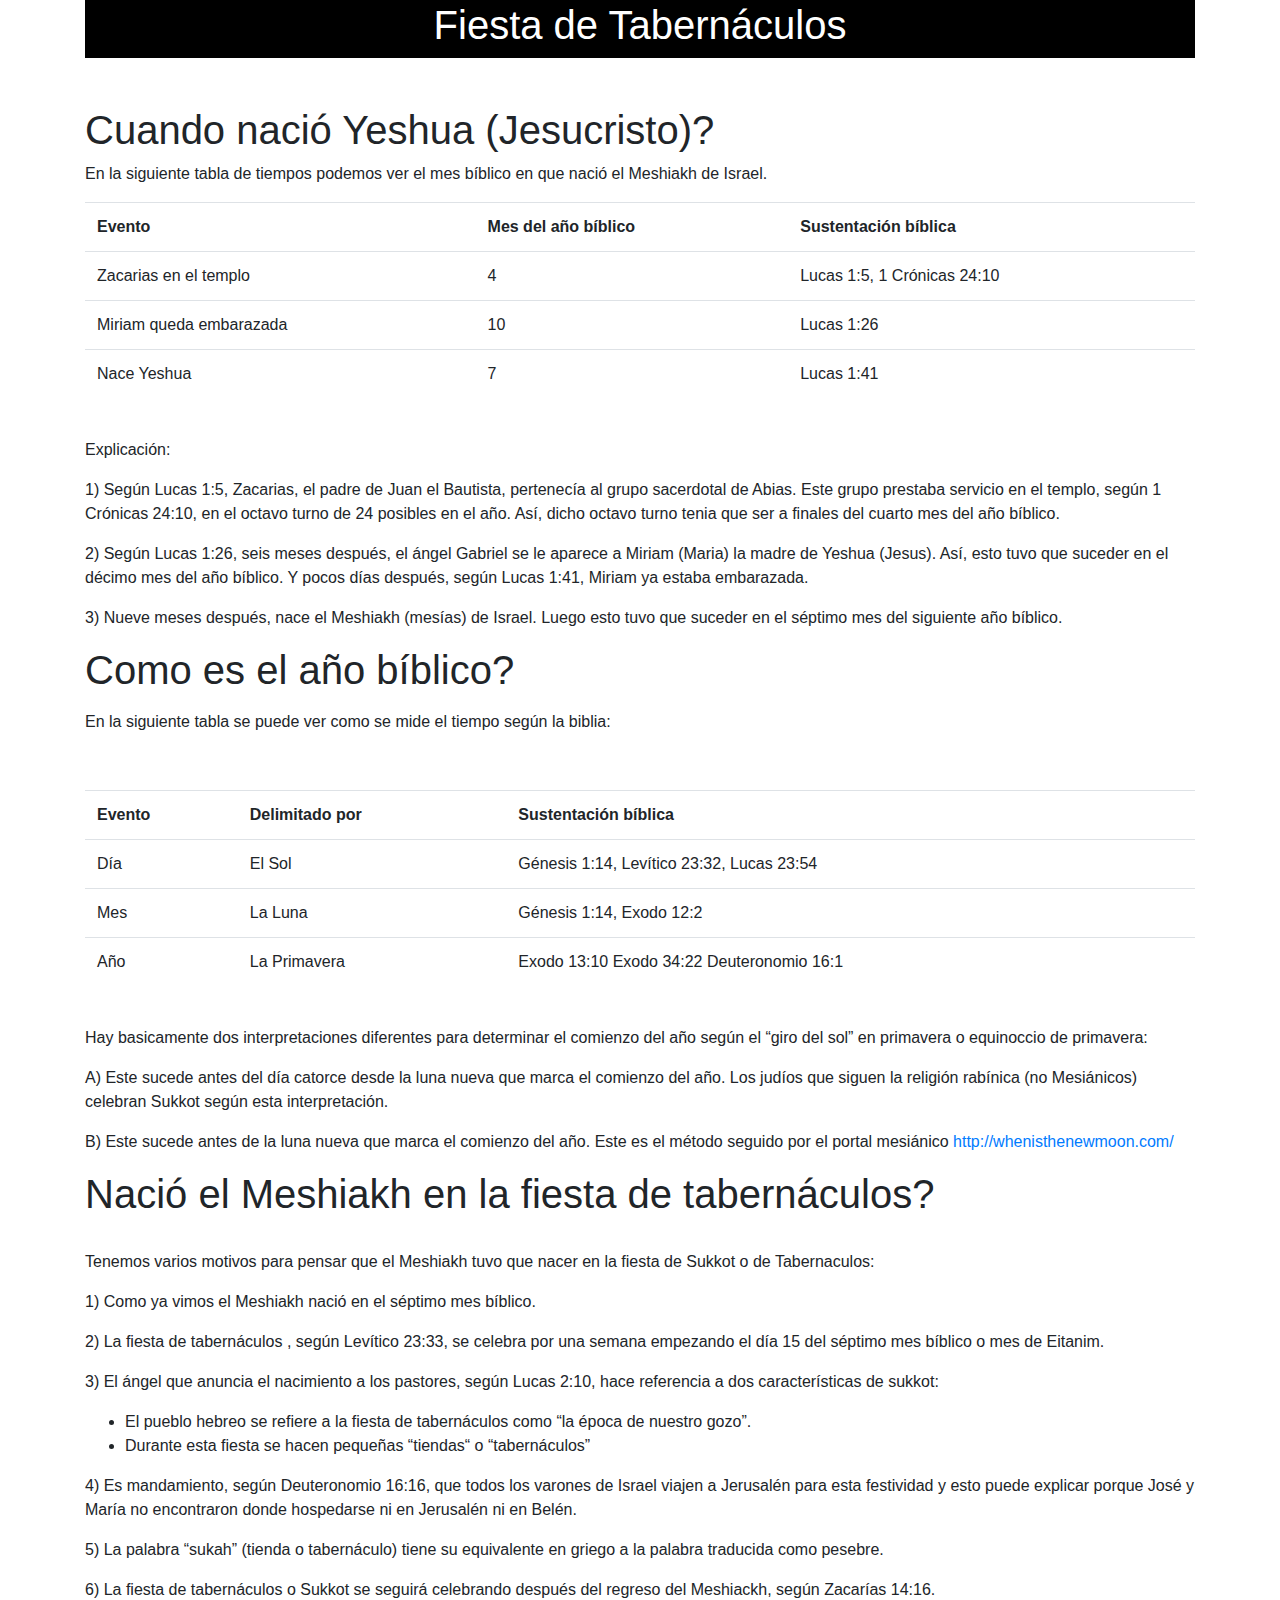
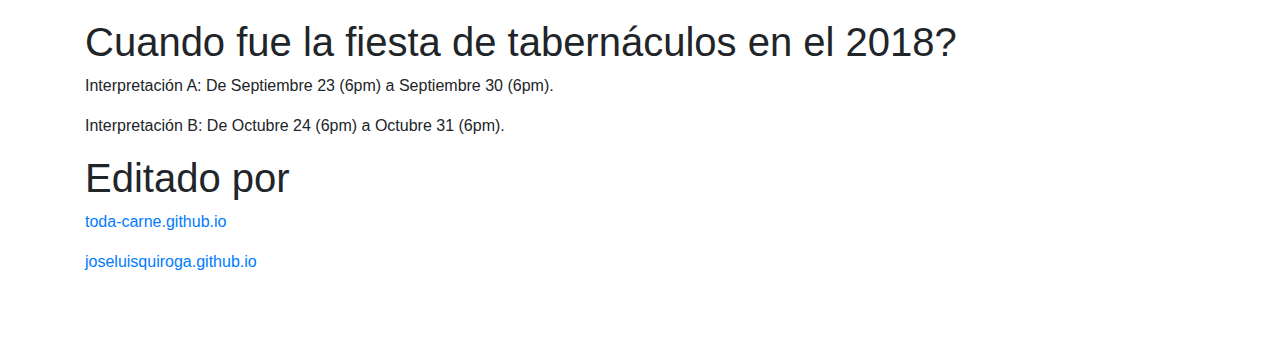
<file: index.html>
<!doctype html>
<html lang="en">
	<head>
		<!-- Required meta tags -->
		<meta charset="utf-8">
		<meta name="viewport" content="width=device-width, initial-scale=1, shrink-to-fit=no">

		<!-- Bootstrap CSS -->
		<link rel="stylesheet" href="bootstrap/bootstrap.css">

		<title>fiesta-tabernaculos.github.io</title>

		<meta name="description" content="Importancia de la fiesta de tabernaculos para un creyente en Cristo.">
		<meta name="author" content="Jose Luis Quiroga">
		<link rel="icon" href="earth_icon.png">

		<style>
		.hebreo:lang(he) {
			direction: rtl;
		}
		.griego:lang(el) {
			direction: ltr;
		}
		</style>
	</head>
	<body>
	

<div class="container">

<table border="0" width="100%" ID="Table2" style="background-color:black">
<tr style="color:white">
	<td>
		<h1><center>Fiesta de Tabernáculos</center></h1>
	</td>
</tr>
</table>

<br>
<br>
<h1>Cuando nació Yeshua (Jesucristo)?</h1>
En la siguiente tabla de tiempos podemos ver el mes bíblico en que nació el Meshiakh de Israel.
<p>

<table class="table">
<tr>
	<th>Evento</th>
	<th>Mes del año bíblico</th>
	<th>Sustentación bíblica</th>
</tr>
<tr>
	<td>Zacarias en el templo</td>
	<td>4</td>
	<td>Lucas 1:5, 1 Crónicas 24:10</td>
</tr>
<tr>
	<td>Miriam queda embarazada</td>
	<td>10</td>
	<td>Lucas 1:26</td>
</tr>
<tr>
	<td>Nace Yeshua</td>
	<td>7</td>
	<td>Lucas 1:41</td>
</tr>
</table>

<br>
<p>
Explicación:

<p>
1) Según Lucas 1:5, Zacarias, el padre de Juan el Bautista, pertenecía al grupo sacerdotal de Abias. Este grupo prestaba servicio en el templo, según 1 Crónicas 24:10, en el octavo turno de 24 posibles en el año. Así, dicho octavo turno tenia que ser a finales del cuarto mes del año bíblico.

<p>
2) Según Lucas 1:26, seis meses después, el ángel Gabriel se le aparece a Miriam (Maria) la madre de Yeshua (Jesus). Así, esto tuvo que suceder en el décimo mes del año bíblico. Y pocos días después, según Lucas 1:41, Miriam ya estaba embarazada.

<p>
3) Nueve meses después, nace el Meshiakh (mesías) de Israel. Luego esto tuvo que suceder en el séptimo mes del siguiente año bíblico.

<h1>Como es el año bíblico?</h1>

<p>
<p>
En la siguiente tabla se puede ver como se mide el tiempo según la biblia:
<p>
<br>
<table class="table">
<tr>
	<th>Evento</th>
	<th>Delimitado por</th>
	<th>Sustentación bíblica</th>
</tr>
<tr>
	<td>Día</td>
	<td>El Sol</td>
	<td>Génesis 1:14, Levítico 23:32, Lucas 23:54</td>
</tr>
<tr>
	<td>Mes</td>
	<td>La Luna</td>
	<td>Génesis 1:14, Exodo 12:2</td>
</tr>
<tr>
	<td>Año</td>
	<td>La Primavera</td>
	<td>Exodo 13:10 Exodo 34:22 Deuteronomio 16:1</td>
</tr>
</table>

<br>
<p>
Hay basicamente dos interpretaciones diferentes para determinar el comienzo del año según el 
“giro del sol” en primavera o equinoccio de primavera:

<p>
A) Este sucede antes del día catorce desde la luna nueva que marca el comienzo del año. Los judíos que siguen la religión rabínica (no Mesiánicos) celebran Sukkot según esta interpretación.

<p>
B) Este sucede antes de la luna nueva que marca el comienzo del año. Este es el método seguido por el portal mesiánico <a href="http://whenisthenewmoon.com/" target="blank">http://whenisthenewmoon.com/</a>

<h1>Nació el Meshiakh en la fiesta de tabernáculos?</h1>

<br>
<p>
Tenemos varios motivos para pensar que el Meshiakh tuvo que nacer en la fiesta de Sukkot o de Tabernaculos:

<p>
1) Como ya vimos el Meshiakh nació en el séptimo mes bíblico.

<p>
2) La fiesta de tabernáculos , según Levítico 23:33, se celebra por una semana empezando el día 15 del séptimo mes bíblico o mes de Eitanim.

<p>
3) El ángel que anuncia el nacimiento a los pastores, según Lucas 2:10, hace referencia a dos características de sukkot:
<ul>
<li> El pueblo hebreo se refiere a la fiesta de tabernáculos como “la época de nuestro gozo”.
</li>
<li> Durante esta fiesta se hacen pequeñas “tiendas“ o “tabernáculos”
</li>
</ul>

<p>
4) Es mandamiento, según Deuteronomio 16:16, que todos los varones de Israel viajen a Jerusalén para esta festividad y esto puede explicar porque José y María no encontraron donde hospedarse ni en Jerusalén ni en Belén.

<p>
5) La palabra “sukah” (tienda o tabernáculo) tiene su equivalente en griego a la palabra traducida como pesebre.

<p>
6) La fiesta de tabernáculos o Sukkot se seguirá celebrando después del regreso del Meshiackh, según Zacarías 14:16.

<br>

<h1>Cuando fue la fiesta de tabernáculos en el 2018?</h1>

<p>
Interpretación A: De Septiembre 23 (6pm) a Septiembre 30 (6pm).

<p>
Interpretación B: De Octubre 24 (6pm) a Octubre 31 (6pm).
		
<br>
<h1>Editado por</h1>

<p>
<a class="link external" href="http://toda-carne.github.io" target="blank">
toda-carne.github.io</a>

<p>
<a class="link external" href="http://joseluisquiroga.github.io" target="blank">
joseluisquiroga.github.io</a>
<br>
<br>
<br>

</div><!-- /.container -->
	
	<!-- Optional JavaScript -->
	<!-- jQuery first, then Popper.js, then Bootstrap JS -->
	<script src="bootstrap/jquery-3.js"></script>
	<script src="bootstrap/popper.js"></script>
	<script src="bootstrap/bootstrap.js"></script>
	</body>
</html>
</file>
